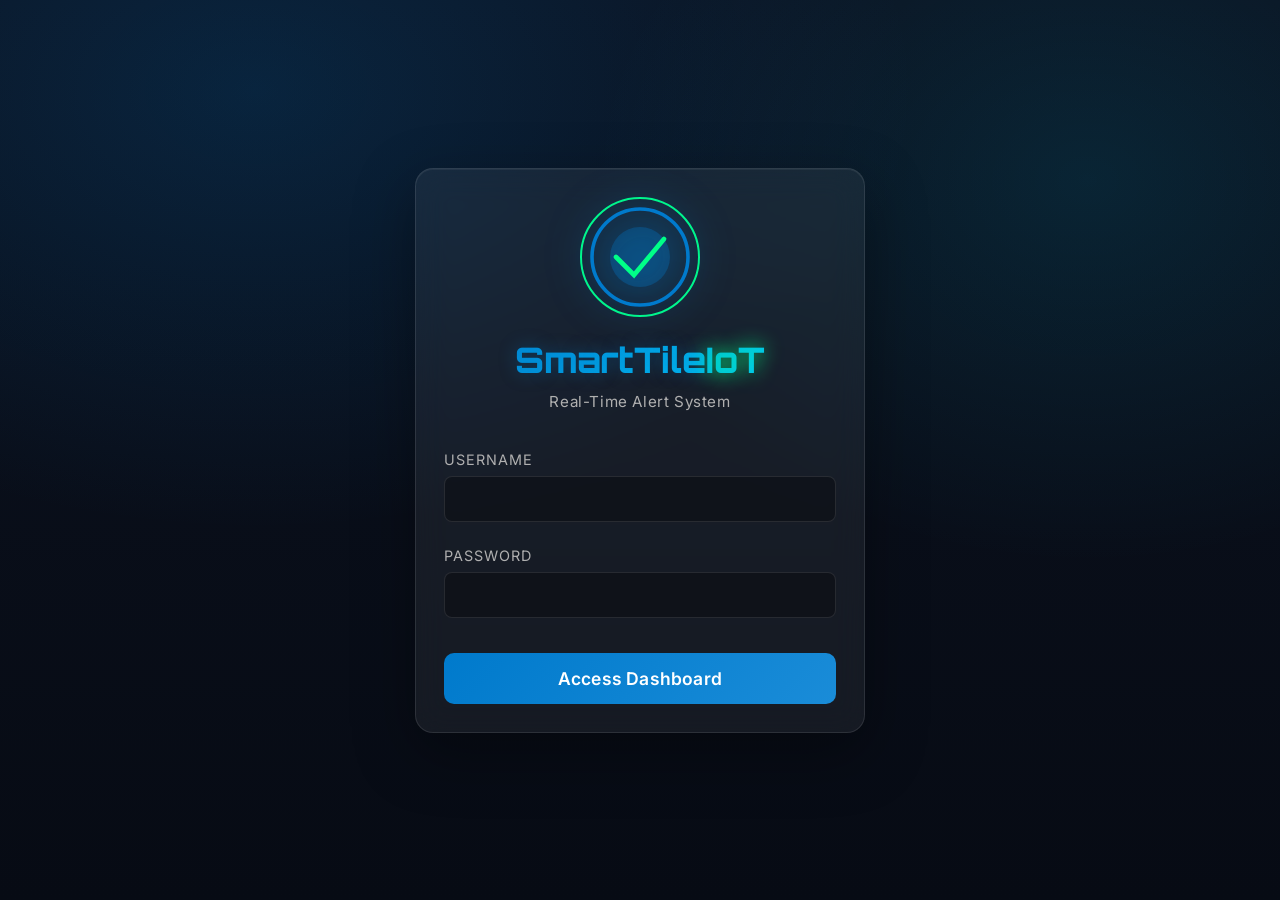
<file: web/index.html>
<!DOCTYPE html>
<html lang="en">
<head>
    <meta charset="UTF-8">
    <meta name="viewport" content="width=device-width, initial-scale=1.0">
    <title>SmartTile IoT - Login</title>
    <link rel="stylesheet" href="styles.css">
    <link rel="preconnect" href="https://fonts.googleapis.com">
    <link rel="preconnect" href="https://fonts.gstatic.com" crossorigin>
    <link href="https://fonts.googleapis.com/css2?family=Inter:wght@400;500;600;700;800&family=Orbitron:wght@600;800&display=swap" rel="stylesheet">
</head>
<body class="login-page">
    <div class="login-container">
        <div class="glass-panel">
            <div class="logo-container">
                <div class="logo-icon">
                    <div class="pulse-ring"></div>
                    <svg viewBox="0 0 100 100" class="logo-svg">
                        <circle cx="50" cy="50" r="40" fill="none" stroke="#007ACC" stroke-width="3"/>
                        <circle cx="50" cy="50" r="25" fill="#007ACC" opacity="0.3"/>
                        <path d="M 30 50 L 45 65 L 70 35" stroke="#00FF88" stroke-width="4" fill="none" stroke-linecap="round"/>
                    </svg>
                </div>
                <h1 class="app-title">SmartTile<span class="accent">IoT</span></h1>
                <p class="tagline">Real-Time Alert System</p>
            </div>
            
            <form id="loginForm" class="login-form">
                <div class="input-group">
                    <label for="username">Username</label>
                    <input type="text" id="username" name="username" required autocomplete="off">
                    <div class="input-line"></div>
                </div>
                
                <div class="input-group">
                    <label for="password">Password</label>
                    <input type="password" id="password" name="password" required>
                    <div class="input-line"></div>
                </div>
                
                <button type="submit" class="login-btn">
                    <span>Access Dashboard</span>
                    <div class="btn-glow"></div>
                </button>
            </form>
        </div>
    </div>
    
    <script src="login.js"></script>
</body>
</html>
</file>
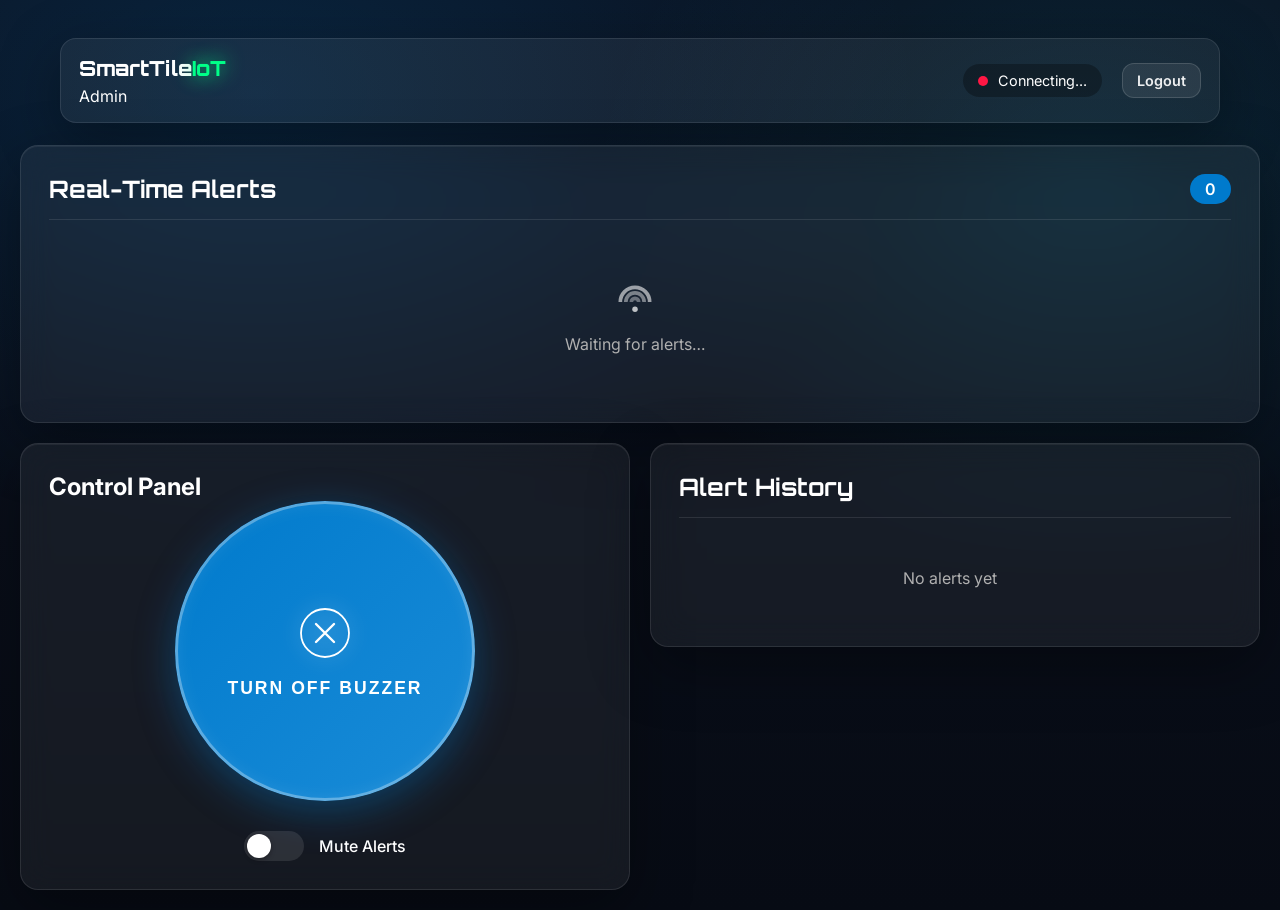
<file: web/dashboard.html>
<!DOCTYPE html>
<html lang="en">
<head>
    <meta charset="UTF-8">
    <meta name="viewport" content="width=device-width, initial-scale=1.0">
    <title>SmartTile IoT - Dashboard</title>
    <link rel="stylesheet" href="styles.css">
    <link rel="preconnect" href="https://fonts.googleapis.com">
    <link rel="preconnect" href="https://fonts.gstatic.com" crossorigin>
    <link href="https://fonts.googleapis.com/css2?family=Inter:wght@400;500;600;700;800&family=Orbitron:wght@600;800&display=swap" rel="stylesheet">
</head>
<body class="dashboard-page">
    <!-- Header -->
    <header class="dashboard-header">
        <div class="header-content">
            <div class="header-left">
                <h1 class="dashboard-title">SmartTile<span class="accent">IoT</span></h1>
                <div class="user-info">
                    <span class="user-name" id="userName">Admin</span>
                </div>
            </div>
            <div class="header-right">
                <div class="connection-status" id="connectionStatus">
                    <div class="status-indicator" id="statusIndicator"></div>
                    <span id="statusText">Connecting...</span>
                </div>
                <button class="logout-btn" id="logoutBtn">Logout</button>
            </div>
        </div>
    </header>
    
    <!-- Main Dashboard -->
    <main class="dashboard-main">
        <!-- Alert Feed Section -->
        <section class="alert-feed-section">
            <div class="glass-panel">
                <div class="section-header">
                    <h2>Real-Time Alerts</h2>
                    <div class="alert-count" id="alertCount">0</div>
                </div>
                <div class="alert-feed" id="alertFeed">
                    <div class="no-alerts">
                        <div class="no-alerts-icon">
                            <svg width="44" height="44" viewBox="0 0 24 24" fill="none" aria-hidden="true">
                                <path d="M4 12a8 8 0 0 1 16 0" stroke="currentColor" stroke-width="2" opacity="0.8"/>
                                <path d="M7 12a5 5 0 0 1 10 0" stroke="currentColor" stroke-width="2" opacity="0.6"/>
                                <path d="M10 12a2 2 0 0 1 4 0" stroke="currentColor" stroke-width="2" opacity="0.5"/>
                                <circle cx="12" cy="16" r="1.5" fill="currentColor"/>
                            </svg>
                        </div>
                        <p>Waiting for alerts…</p>
                    </div>
                </div>
            </div>
        </section>
        
        <!-- Control Panel -->
        <section class="control-panel-section">
            <div class="glass-panel">
                <h2>Control Panel</h2>
                <div class="controls-container">
                    <button class="buzzer-btn" id="buzzerBtn">
                        <div class="btn-inner">
                            <svg class="btn-icon" viewBox="0 0 100 100">
                                <circle cx="50" cy="50" r="40" fill="none" stroke="currentColor" stroke-width="3"/>
                                <path d="M 35 35 L 65 65 M 65 35 L 35 65" stroke="currentColor" stroke-width="4" stroke-linecap="round"/>
                            </svg>
                            <span class="btn-text">Turn Off Buzzer</span>
                        </div>
                        <div class="btn-ripple"></div>
                        <div class="btn-pulse"></div>
                    </button>
                    
                    <div class="toggle-group">
                        <label class="toggle-label">
                            <input type="checkbox" id="muteToggle" class="toggle-input">
                            <span class="toggle-slider"></span>
                            <span class="toggle-text">Mute Alerts</span>
                        </label>
                    </div>
                </div>
            </div>
        </section>
        
        <!-- Alert History -->
        <section class="history-section">
            <div class="glass-panel">
                <div class="section-header collapsible" id="historyHeader">
                    <h2>Alert History</h2>
                    <button class="collapse-btn" id="collapseBtn">
                        <svg viewBox="0 0 24 24" fill="none" stroke="currentColor" stroke-width="2">
                            <path d="M6 9l6 6 6-6"/>
                        </svg>
                    </button>
                </div>
                <div class="history-content" id="historyContent">
                    <div class="history-list" id="historyList">
                        <div class="no-history">No alerts yet</div>
                    </div>
                </div>
            </div>
        </section>
    </main>
    
    <script src="config.js"></script>
    <script src="https://cdn.socket.io/4.5.4/socket.io.min.js"></script>
    <script src="dashboard.js"></script>
</body>
</html>
</file>
<file: web/styles.css>
:root {
    --primary-blue: #007ACC;
    --primary-blue-dark: #005a9e;
    --primary-blue-light: #1a8cd8;
    --alert-red: #ff1744;
    --alert-red-dark: #d50000;
    --accent-green: #00FF88;
    --accent-cyan: #00D4FF;
    --bg-dark: #0b1220;
    --bg-darker: #070b14;
    --bg-light: #121a2b;
    --text-primary: #ffffff;
    --text-secondary: #b0b0b0;
    --surface: rgba(255, 255, 255, 0.06);
    --surface-2: rgba(255, 255, 255, 0.08);
    --border: rgba(255, 255, 255, 0.10);
    --glass-bg: rgba(255, 255, 255, 0.06);
    --glass-border: rgba(255, 255, 255, 0.10);
}

* {
    margin: 0;
    padding: 0;
    box-sizing: border-box;
}

body {
    font-family: 'Inter', system-ui, -apple-system, Segoe UI, Roboto, Arial, sans-serif;
    background:
        radial-gradient(1200px 800px at 20% 10%, rgba(0, 122, 204, 0.18), transparent 55%),
        radial-gradient(900px 700px at 85% 20%, rgba(0, 212, 255, 0.10), transparent 55%),
        linear-gradient(180deg, var(--bg-dark), var(--bg-darker));
    color: var(--text-primary);
    min-height: 100vh;
    overflow-x: hidden;
    position: relative;
}

/* (Removed starfield background for a cleaner, more professional look) */

/* Glassmorphism Panel */
.glass-panel {
    background: var(--surface);
    backdrop-filter: blur(16px);
    -webkit-backdrop-filter: blur(16px);
    border: 1px solid var(--border);
    border-radius: 18px;
    padding: 28px;
    box-shadow:
        0 20px 60px rgba(0, 0, 0, 0.35),
        inset 0 1px 0 rgba(255, 255, 255, 0.06);
    position: relative;
    overflow: hidden;
}

.glass-panel::before {
    content: none;
}

@keyframes shimmer {
    0% { left: -100%; }
    100% { left: 100%; }
}

/* Login Page */
.login-page {
    display: flex;
    justify-content: center;
    align-items: center;
    min-height: 100vh;
    padding: 20px;
}

.login-container {
    width: 100%;
    max-width: 450px;
    z-index: 1;
    animation: fadeInUp 0.8s ease-out;
}

@keyframes fadeInUp {
    from {
        opacity: 0;
        transform: translateY(30px);
    }
    to {
        opacity: 1;
        transform: translateY(0);
    }
}

.logo-container {
    text-align: center;
    margin-bottom: 40px;
}

.logo-icon {
    position: relative;
    display: inline-block;
    margin-bottom: 20px;
    width: 120px;
    height: 120px;
}

.logo-svg {
    width: 100%;
    height: 100%;
    filter: drop-shadow(0 0 20px var(--primary-blue));
    animation: logoPulse 2s ease-in-out infinite;
}

@keyframes logoPulse {
    0%, 100% { transform: scale(1); opacity: 1; }
    50% { transform: scale(1.05); opacity: 0.9; }
}

.pulse-ring {
    position: absolute;
    top: 50%;
    left: 50%;
    transform: translate(-50%, -50%);
    width: 120px;
    height: 120px;
    border: 2px solid var(--accent-green);
    border-radius: 50%;
    animation: pulseRing 2s ease-out infinite;
}

@keyframes pulseRing {
    0% {
        transform: translate(-50%, -50%) scale(1);
        opacity: 1;
    }
    100% {
        transform: translate(-50%, -50%) scale(1.5);
        opacity: 0;
    }
}

.app-title {
    font-family: 'Orbitron', sans-serif;
    font-size: 2.2rem;
    font-weight: 800;
    margin-bottom: 10px;
    background: linear-gradient(135deg, var(--primary-blue), var(--accent-cyan));
    -webkit-background-clip: text;
    -webkit-text-fill-color: transparent;
    background-clip: text;
    text-shadow: 0 0 18px rgba(0, 122, 204, 0.35);
}

.accent {
    color: var(--accent-green);
    text-shadow: 0 0 20px var(--accent-green);
}

.tagline {
    color: var(--text-secondary);
    font-size: 0.95rem;
    letter-spacing: 0.6px;
}

.login-form {
    margin-top: 30px;
}

.input-group {
    position: relative;
    margin-bottom: 25px;
}

.input-group label {
    display: block;
    margin-bottom: 8px;
    color: var(--text-secondary);
    font-size: 0.9rem;
    text-transform: uppercase;
    letter-spacing: 1px;
}

.input-group input {
    width: 100%;
    padding: 12px 15px;
    background: rgba(0, 0, 0, 0.3);
    border: 1px solid rgba(255, 255, 255, 0.1);
    border-radius: 8px;
    color: var(--text-primary);
    font-size: 1rem;
    font-family: inherit;
    transition: all 0.3s ease;
}

.input-group input:focus {
    outline: none;
    border-color: var(--primary-blue);
    box-shadow: 0 0 20px rgba(0, 122, 204, 0.3);
    background: rgba(0, 0, 0, 0.5);
}

.input-line {
    position: absolute;
    bottom: 0;
    left: 0;
    width: 0;
    height: 2px;
    background: linear-gradient(90deg, var(--primary-blue), var(--accent-cyan));
    transition: width 0.3s ease;
}

.input-group input:focus + .input-line {
    width: 100%;
}

.login-btn {
    width: 100%;
    padding: 15px;
    background: linear-gradient(135deg, var(--primary-blue), var(--primary-blue-light));
    border: none;
    border-radius: 10px;
    color: white;
    font-size: 1.1rem;
    font-weight: 600;
    font-family: inherit;
    cursor: pointer;
    position: relative;
    overflow: hidden;
    transition: all 0.3s ease;
    margin-top: 10px;
    text-transform: none;
    letter-spacing: 0.2px;
}

.login-btn:hover {
    transform: translateY(-2px);
    box-shadow: 0 10px 30px rgba(0, 122, 204, 0.4);
}

.login-btn:active {
    transform: translateY(0);
}

.btn-glow {
    position: absolute;
    top: 50%;
    left: 50%;
    transform: translate(-50%, -50%);
    width: 0;
    height: 0;
    border-radius: 50%;
    background: rgba(255, 255, 255, 0.3);
    transition: width 0.6s, height 0.6s;
}

.login-btn:hover .btn-glow {
    width: 300px;
    height: 300px;
}

/* Dashboard Page */
.dashboard-page {
    padding: 20px;
    z-index: 1;
}

.dashboard-header {
    margin: 18px auto 22px;
    max-width: 1200px;
    padding: 0 20px;
    animation: fadeInDown 0.5s ease-out;
}

@keyframes fadeInDown {
    from {
        opacity: 0;
        transform: translateY(-20px);
    }
    to {
        opacity: 1;
        transform: translateY(0);
    }
}

.header-content {
    display: flex;
    justify-content: space-between;
    align-items: center;
    flex-wrap: wrap;
    gap: 16px;
    padding: 16px 18px;
    background: var(--surface);
    border: 1px solid var(--border);
    border-radius: 16px;
    box-shadow: 0 18px 60px rgba(0, 0, 0, 0.35);
}

.dashboard-title {
    font-family: 'Orbitron', sans-serif;
    font-size: 1.3rem;
    font-weight: 800;
    margin-bottom: 5px;
}

.header-right {
    display: flex;
    align-items: center;
    gap: 20px;
}

.connection-status {
    display: flex;
    align-items: center;
    gap: 10px;
    padding: 8px 15px;
    background: rgba(0, 0, 0, 0.3);
    border-radius: 20px;
    font-size: 0.9rem;
}

.status-indicator {
    width: 10px;
    height: 10px;
    border-radius: 50%;
    background: #ff1744;
    animation: statusPulse 2s ease-in-out infinite;
}

.status-indicator.connected {
    background: var(--accent-green);
    box-shadow: 0 0 10px var(--accent-green);
}

@keyframes statusPulse {
    0%, 100% { opacity: 1; }
    50% { opacity: 0.5; }
}

.logout-btn {
    padding: 8px 14px;
    background: rgba(255, 255, 255, 0.08);
    border: 1px solid rgba(255, 255, 255, 0.14);
    border-radius: 12px;
    color: rgba(255, 255, 255, 0.92);
    cursor: pointer;
    transition: background 0.18s ease, transform 0.18s ease, border-color 0.18s ease;
    font-family: inherit;
    font-size: 0.9rem;
    font-weight: 600;
}

/* Respect reduced motion */
@media (prefers-reduced-motion: reduce) {
    * {
        animation: none !important;
        transition: none !important;
        scroll-behavior: auto !important;
    }
}

.logout-btn:hover {
    background: rgba(255, 255, 255, 0.12);
    border-color: rgba(255, 255, 255, 0.22);
    transform: translateY(-1px);
}

.dashboard-main {
    display: grid;
    grid-template-columns: 1fr 1fr;
    grid-template-rows: auto auto;
    gap: 20px;
    animation: fadeIn 1s ease-out;
}

@keyframes fadeIn {
    from { opacity: 0; }
    to { opacity: 1; }
}

.alert-feed-section {
    grid-column: 1 / -1;
}

.control-panel-section {
    grid-column: 1;
}

.history-section {
    grid-column: 2;
}

.section-header {
    display: flex;
    justify-content: space-between;
    align-items: center;
    margin-bottom: 20px;
    padding-bottom: 15px;
    border-bottom: 1px solid rgba(255, 255, 255, 0.1);
}

.section-header h2 {
    font-family: 'Orbitron', sans-serif;
    font-size: 1.5rem;
    font-weight: 700;
}

.alert-count {
    background: var(--primary-blue);
    padding: 5px 15px;
    border-radius: 20px;
    font-weight: 600;
    animation: countPulse 0.5s ease-out;
}

@keyframes countPulse {
    0% { transform: scale(1); }
    50% { transform: scale(1.2); }
    100% { transform: scale(1); }
}

/* Alert Feed */
.alert-feed {
    max-height: 400px;
    overflow-y: auto;
    padding-right: 10px;
}

.alert-feed::-webkit-scrollbar {
    width: 6px;
}

.alert-feed::-webkit-scrollbar-track {
    background: rgba(0, 0, 0, 0.2);
    border-radius: 10px;
}

.alert-feed::-webkit-scrollbar-thumb {
    background: var(--primary-blue);
    border-radius: 10px;
}

.no-alerts {
    text-align: center;
    padding: 40px;
    color: var(--text-secondary);
}

.no-alerts-icon {
    width: 44px;
    height: 44px;
    margin-bottom: 10px;
    color: rgba(255, 255, 255, 0.72);
    display: inline-flex;
    align-items: center;
    justify-content: center;
    opacity: 1;
}

.alert-item {
    background: rgba(0, 0, 0, 0.3);
    border-left: 4px solid var(--alert-red);
    border-radius: 8px;
    padding: 15px;
    margin-bottom: 15px;
    animation: alertSlideIn 0.5s ease-out, alertFlash 0.3s ease-out;
    position: relative;
    overflow: hidden;
}

@keyframes alertSlideIn {
    from {
        opacity: 0;
        transform: translateX(-20px);
    }
    to {
        opacity: 1;
        transform: translateX(0);
    }
}

@keyframes alertFlash {
    0% {
        background: var(--alert-red);
        box-shadow: 0 0 30px var(--alert-red);
    }
    100% {
        background: rgba(0, 0, 0, 0.3);
    }
}

.alert-item::before {
    content: '';
    position: absolute;
    top: 0;
    left: -100%;
    width: 100%;
    height: 100%;
    background: linear-gradient(90deg, transparent, rgba(255, 23, 68, 0.3), transparent);
    animation: alertShimmer 2s infinite;
}

@keyframes alertShimmer {
    0% { left: -100%; }
    100% { left: 100%; }
}

.alert-header {
    display: flex;
    justify-content: space-between;
    align-items: center;
    margin-bottom: 8px;
}

.alert-type {
    font-weight: 600;
    color: var(--alert-red);
    text-transform: uppercase;
    font-size: 0.9rem;
    letter-spacing: 1px;
}

.alert-time {
    color: var(--text-secondary);
    font-size: 0.85rem;
}

.alert-details {
    color: var(--text-secondary);
    font-size: 0.9rem;
}

.alert-distance {
    color: var(--accent-cyan);
    font-weight: 600;
}

/* Buzzer Button */
.buzzer-btn {
    width: 100%;
    aspect-ratio: 1;
    max-width: 300px;
    margin: 0 auto;
    background: linear-gradient(135deg, var(--primary-blue), var(--primary-blue-light));
    border: none;
    border-radius: 50%;
    color: white;
    cursor: pointer;
    position: relative;
    overflow: hidden;
    transition: all 0.3s ease;
    display: flex;
    align-items: center;
    justify-content: center;
    box-shadow: 0 10px 40px rgba(0, 122, 204, 0.4),
                inset 0 0 20px rgba(255, 255, 255, 0.1);
}

.buzzer-btn:hover {
    transform: scale(1.05);
    box-shadow: 0 15px 50px rgba(0, 122, 204, 0.6),
                inset 0 0 30px rgba(255, 255, 255, 0.2);
}

.buzzer-btn:active {
    transform: scale(0.95);
}

.buzzer-btn.active {
    background: linear-gradient(135deg, var(--alert-red), var(--alert-red-dark));
    animation: buzzerPulse 1s ease-in-out infinite;
}

@keyframes buzzerPulse {
    0%, 100% {
        box-shadow: 0 10px 40px rgba(255, 23, 68, 0.4),
                    inset 0 0 20px rgba(255, 255, 255, 0.1);
    }
    50% {
        box-shadow: 0 15px 60px rgba(255, 23, 68, 0.8),
                    inset 0 0 30px rgba(255, 255, 255, 0.3);
    }
}

.btn-inner {
    position: relative;
    z-index: 2;
    display: flex;
    flex-direction: column;
    align-items: center;
    gap: 15px;
}

.btn-icon {
    width: 60px;
    height: 60px;
    filter: drop-shadow(0 0 10px rgba(255, 255, 255, 0.5));
}

.btn-text {
    font-size: 1.1rem;
    font-weight: 600;
    text-transform: uppercase;
    letter-spacing: 2px;
    font-family: 'Rajdhani', sans-serif;
}

.btn-ripple {
    position: absolute;
    top: 50%;
    left: 50%;
    transform: translate(-50%, -50%);
    width: 0;
    height: 0;
    border-radius: 50%;
    background: rgba(255, 255, 255, 0.3);
    transition: width 0.6s, height 0.6s;
}

.buzzer-btn:active .btn-ripple {
    width: 300px;
    height: 300px;
}

.btn-pulse {
    position: absolute;
    top: 50%;
    left: 50%;
    transform: translate(-50%, -50%);
    width: 100%;
    height: 100%;
    border-radius: 50%;
    border: 3px solid rgba(255, 255, 255, 0.3);
    animation: btnPulse 2s ease-out infinite;
}

@keyframes btnPulse {
    0% {
        transform: translate(-50%, -50%) scale(1);
        opacity: 1;
    }
    100% {
        transform: translate(-50%, -50%) scale(1.3);
        opacity: 0;
    }
}

.controls-container {
    display: flex;
    flex-direction: column;
    align-items: center;
    gap: 30px;
}

.toggle-group {
    width: 100%;
    display: flex;
    justify-content: center;
}

.toggle-label {
    display: flex;
    align-items: center;
    gap: 15px;
    cursor: pointer;
    font-size: 1rem;
}

.toggle-input {
    display: none;
}

.toggle-slider {
    position: relative;
    width: 60px;
    height: 30px;
    background: rgba(255, 255, 255, 0.1);
    border-radius: 15px;
    transition: all 0.3s ease;
}

.toggle-slider::before {
    content: '';
    position: absolute;
    top: 3px;
    left: 3px;
    width: 24px;
    height: 24px;
    background: white;
    border-radius: 50%;
    transition: all 0.3s ease;
    box-shadow: 0 2px 5px rgba(0, 0, 0, 0.3);
}

.toggle-input:checked + .toggle-slider {
    background: var(--primary-blue);
    box-shadow: 0 0 20px rgba(0, 122, 204, 0.5);
}

.toggle-input:checked + .toggle-slider::before {
    transform: translateX(30px);
}

.toggle-text {
    color: var(--text-primary);
    font-weight: 500;
}

/* History Section */
.collapsible {
    cursor: pointer;
}

.collapse-btn {
    background: none;
    border: none;
    color: var(--text-primary);
    cursor: pointer;
    padding: 5px;
    transition: transform 0.3s ease;
}

.collapse-btn.collapsed {
    transform: rotate(-90deg);
}

.history-content {
    max-height: 500px;
    overflow: hidden;
    transition: max-height 0.3s ease;
}

.history-content.collapsed {
    max-height: 0;
}

.history-list {
    max-height: 450px;
    overflow-y: auto;
    padding-right: 10px;
}

.history-list::-webkit-scrollbar {
    width: 6px;
}

.history-list::-webkit-scrollbar-track {
    background: rgba(0, 0, 0, 0.2);
    border-radius: 10px;
}

.history-list::-webkit-scrollbar-thumb {
    background: var(--primary-blue);
    border-radius: 10px;
}

.history-item {
    background: rgba(0, 0, 0, 0.2);
    border-left: 3px solid var(--primary-blue);
    border-radius: 6px;
    padding: 12px;
    margin-bottom: 10px;
    font-size: 0.9rem;
    animation: historyFadeIn 0.3s ease-out;
}

@keyframes historyFadeIn {
    from {
        opacity: 0;
        transform: translateY(-10px);
    }
    to {
        opacity: 1;
        transform: translateY(0);
    }
}

.no-history {
    text-align: center;
    padding: 30px;
    color: var(--text-secondary);
}

/* Responsive Design */
@media (max-width: 768px) {
    .dashboard-main {
        grid-template-columns: 1fr;
    }
    
    .alert-feed-section,
    .control-panel-section,
    .history-section {
        grid-column: 1;
    }
    
    .dashboard-title {
        font-size: 1.5rem;
    }
    
    .header-content {
        flex-direction: column;
        align-items: flex-start;
    }
}
</file>
